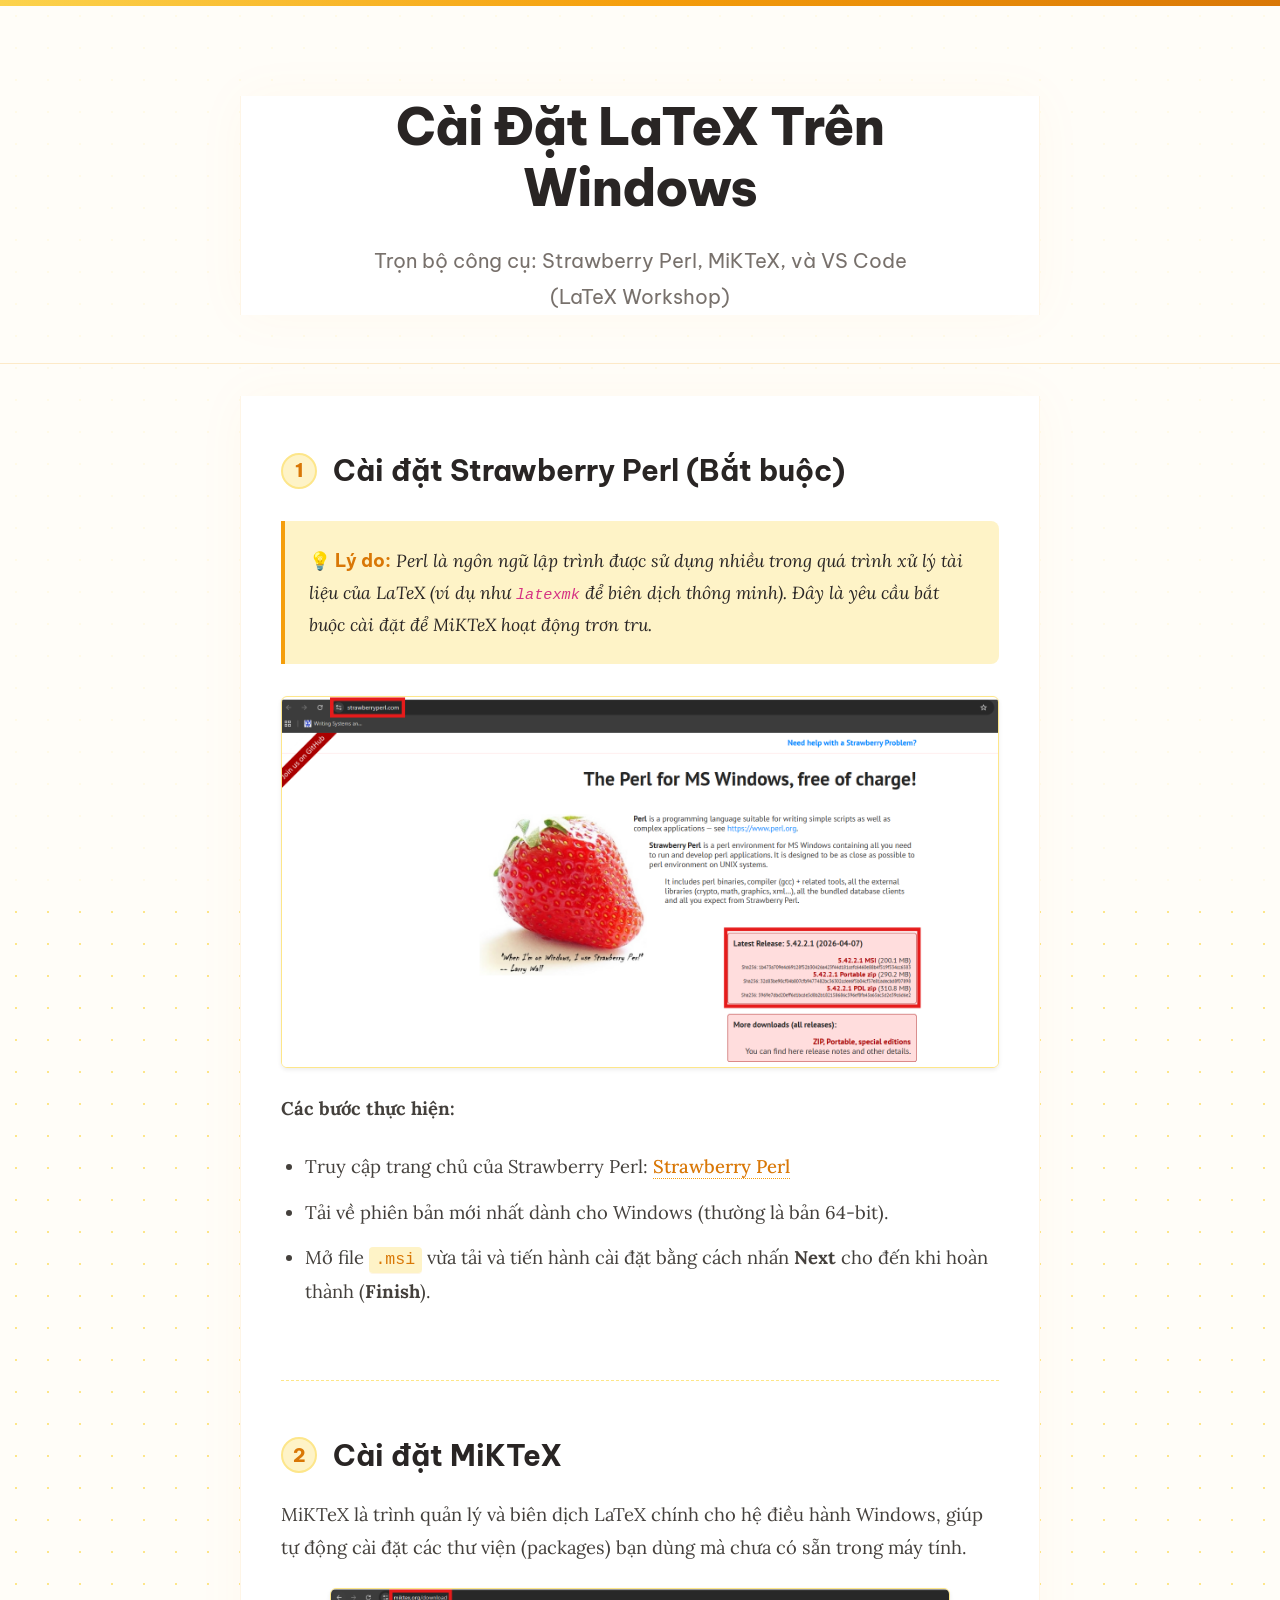
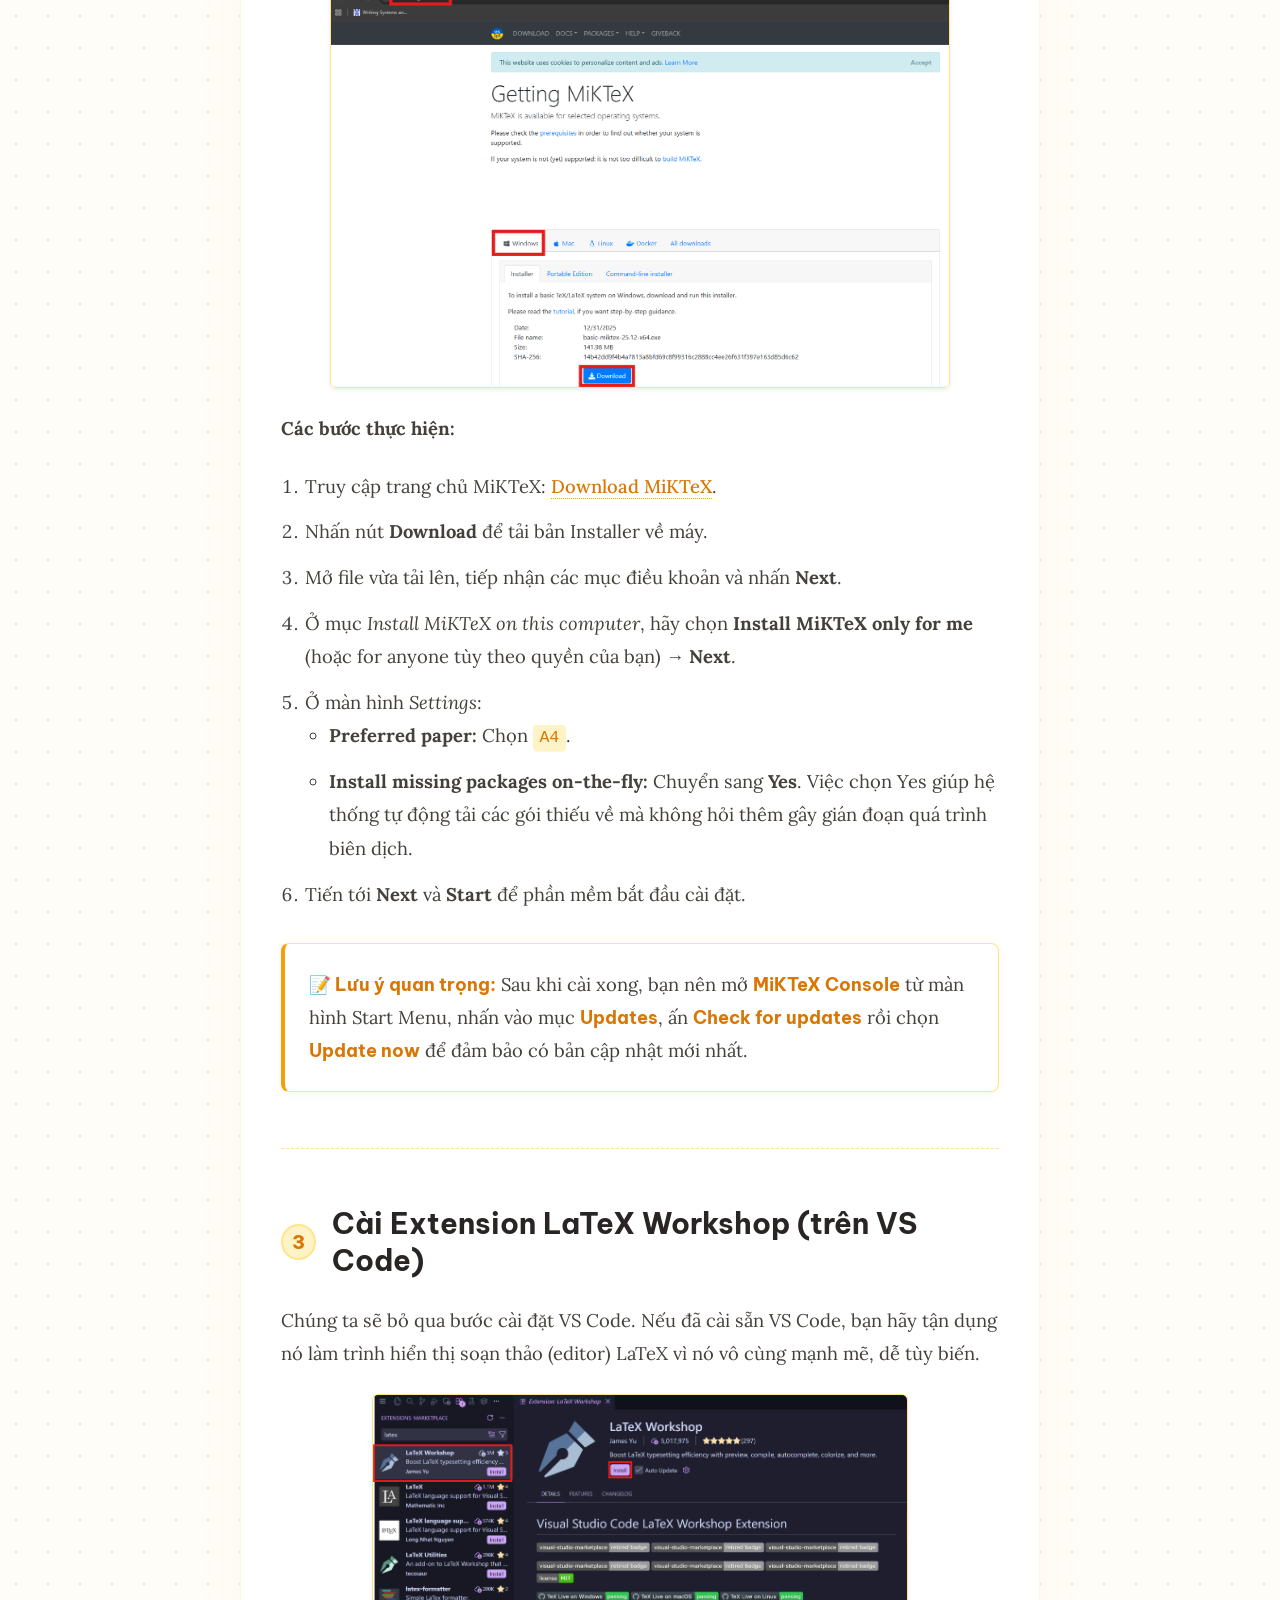
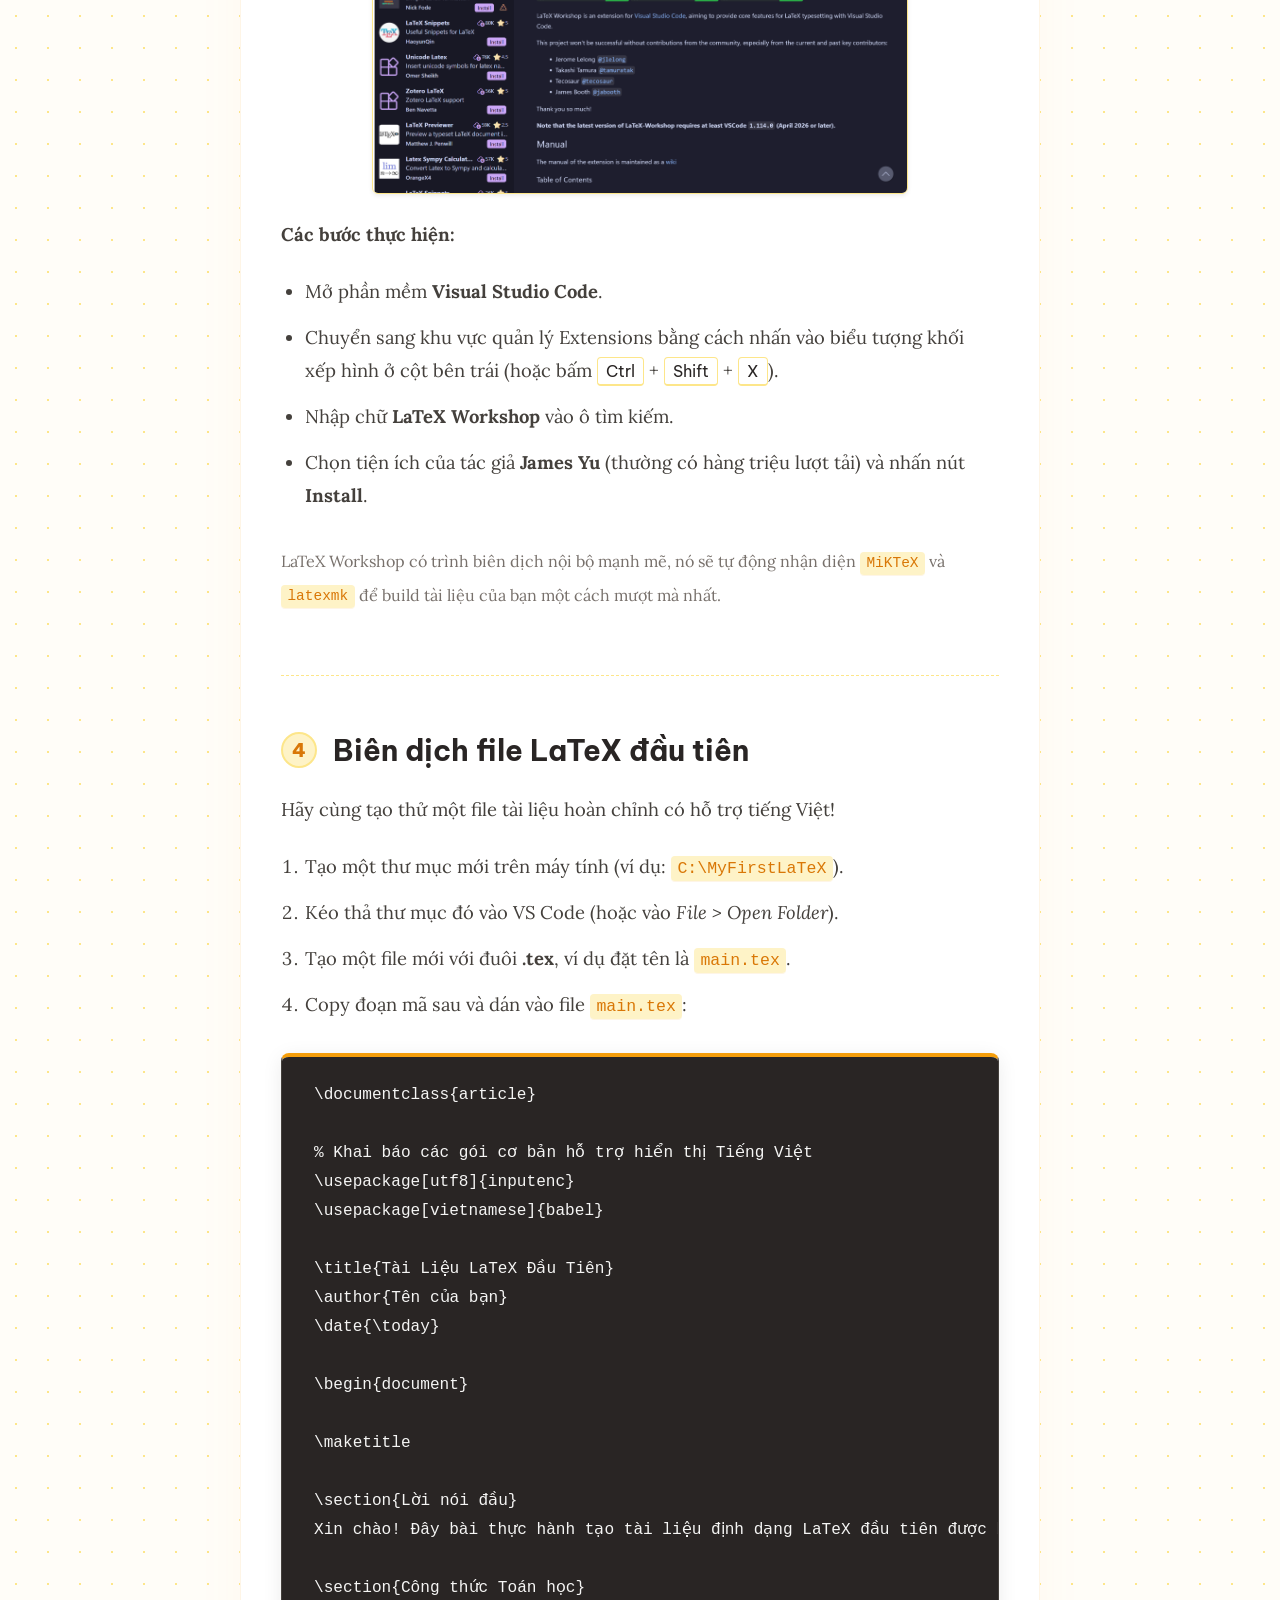
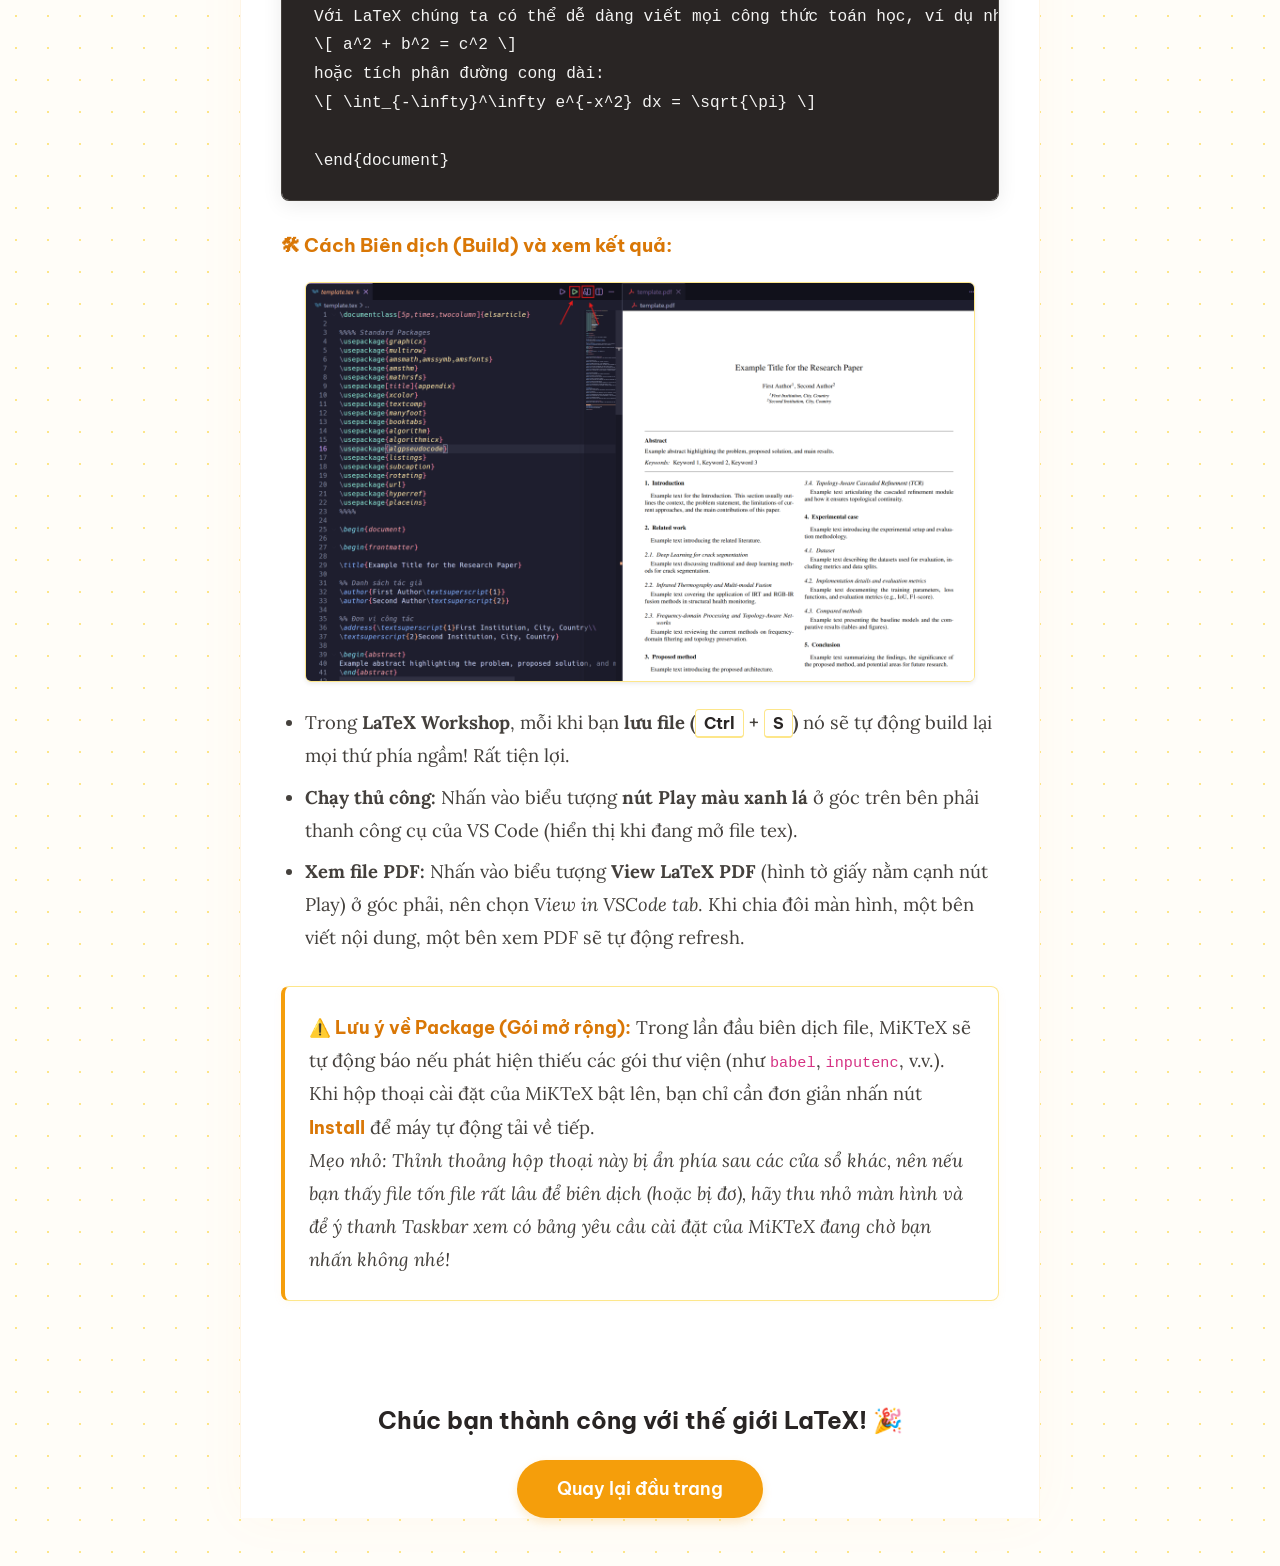
<file: latex_setup/index.html>
<!DOCTYPE html>
<html lang="vi">
<head>
    <meta charset="UTF-8">
    <meta name="viewport" content="width=device-width, initial-scale=1.0">
    <title>Hướng Dẫn Cài Đặt LaTeX Trên Windows</title>
    <meta name="description" content="Hướng dẫn chi tiết cài đặt MiKTeX, thiết lập VS Code với LaTeX Workshop và biên dịch tài liệu LaTeX đầu tiên.">
    <!-- Bootstrap 5 CSS -->
    <link href="https://cdn.jsdelivr.net/npm/bootstrap@5.3.0/dist/css/bootstrap.min.css" rel="stylesheet">
    <!-- Custom CSS -->
    <link href="style.css" rel="stylesheet">
</head>
<body>

    <header class="hero-header">
        <div class="container">
            <h1 class="display-4">Cài Đặt LaTeX Trên Windows</h1>
            <p>Trọn bộ công cụ: Strawberry Perl, MiKTeX, và VS Code (LaTeX Workshop)</p>
        </div>
    </header>

    <main class="container">
        
        <!-- Bước 1 -->
        <section class="glass-card" id="step1">
            <h2><span class="step-number">1</span> Cài đặt Strawberry Perl (Bắt buộc)</h2>
            <div class="highlight-box">
                <strong>💡 Lý do:</strong> Perl là ngôn ngữ lập trình được sử dụng nhiều trong quá trình xử lý tài liệu của LaTeX (ví dụ như <code>latexmk</code> để biên dịch thông minh). Đây là yêu cầu bắt buộc cài đặt để MiKTeX hoạt động trơn tru.
            </div>
            <div class="text-center my-4">
                <img src="asset/perl.png" alt="Cài đặt Strawberry Perl" class="img-fluid rounded shadow-sm" style="max-height: 400px; border: 1px solid var(--border);">
            </div>
            <p><strong>Các bước thực hiện:</strong></p>
            <ul>
                <li>Truy cập trang chủ của Strawberry Perl: <a href="https://strawberryperl.com/" target="_blank" rel="noopener">Strawberry Perl</a></li>
                <li>Tải về phiên bản mới nhất dành cho Windows (thường là bản 64-bit).</li>
                <li>Mở file <code>.msi</code> vừa tải và tiến hành cài đặt bằng cách nhấn <strong>Next</strong> cho đến khi hoàn thành (<strong>Finish</strong>).</li>
            </ul>
        </section>

        <!-- Bước 2 -->
        <section class="glass-card" id="step2">
            <h2><span class="step-number">2</span> Cài đặt MiKTeX</h2>
            <p>MiKTeX là trình quản lý và biên dịch LaTeX chính cho hệ điều hành Windows, giúp tự động cài đặt các thư viện (packages) bạn dùng mà chưa có sẵn trong máy tính.</p>
            <div class="text-center my-4">
                <img src="asset/miktex.png" alt="Cài đặt MiKTeX" class="img-fluid rounded shadow-sm" style="max-height: 400px; border: 1px solid var(--border);">
            </div>
            <p><strong>Các bước thực hiện:</strong></p>
            <ol>
                <li>Truy cập trang chủ MiKTeX: <a href="https://miktex.org/download" target="_blank" rel="noopener">Download MiKTeX</a>.</li>
                <li>Nhấn nút <strong>Download</strong> để tải bản Installer về máy.</li>
                <li>Mở file vừa tải lên, tiếp nhận các mục điều khoản và nhấn <strong>Next</strong>.</li>
                <li>Ở mục <em>Install MiKTeX on this computer</em>, hãy chọn <strong>Install MiKTeX only for me</strong> (hoặc for anyone tùy theo quyền của bạn) &rarr; <strong>Next</strong>.</li>
                <li>Ở màn hình <em>Settings</em>:
                    <ul>
                        <li><strong>Preferred paper:</strong> Chọn <code>A4</code>.</li>
                        <li><strong>Install missing packages on-the-fly:</strong> Chuyển sang <strong>Yes</strong>. Việc chọn Yes giúp hệ thống tự động tải các gói thiếu về mà không hỏi thêm gây gián đoạn quá trình biên dịch.</li>
                    </ul>
                </li>
                <li>Tiến tới <strong>Next</strong> và <strong>Start</strong> để phần mềm bắt đầu cài đặt.</li>
            </ol>
            <div class="alert alert-info mt-3" role="alert">
                <strong>📝 Lưu ý quan trọng:</strong> Sau khi cài xong, bạn nên mở <strong>MiKTeX Console</strong> từ màn hình Start Menu, nhấn vào mục <strong>Updates</strong>, ấn <strong>Check for updates</strong> rồi chọn <strong>Update now</strong> để đảm bảo có bản cập nhật mới nhất.
            </div>
        </section>

        <!-- Bước 3 -->
        <section class="glass-card" id="step3">
            <h2><span class="step-number">3</span> Cài Extension LaTeX Workshop (trên VS Code)</h2>
            <p>Chúng ta sẽ bỏ qua bước cài đặt VS Code. Nếu đã cài sẵn VS Code, bạn hãy tận dụng nó làm trình hiển thị soạn thảo (editor) LaTeX vì nó vô cùng mạnh mẽ, dễ tùy biến.</p>
            <div class="text-center my-4">
                <img src="asset/latex_workshop.png" alt="Cài đặt Extension LaTeX Workshop" class="img-fluid rounded shadow-sm" style="max-height: 400px; border: 1px solid var(--border);">
            </div>
            <p><strong>Các bước thực hiện:</strong></p>
            <ul>
                <li>Mở phần mềm <strong>Visual Studio Code</strong>.</li>
                <li>Chuyển sang khu vực quản lý Extensions bằng cách nhấn vào biểu tượng khối xếp hình ở cột bên trái (hoặc bấm <kbd>Ctrl</kbd> + <kbd>Shift</kbd> + <kbd>X</kbd>).</li>
                <li>Nhập chữ <strong>LaTeX Workshop</strong> vào ô tìm kiếm.</li>
                <li>Chọn tiện ích của tác giả <strong>James Yu</strong> (thường có hàng triệu lượt tải) và nhấn nút <strong>Install</strong>.</li>
            </ul>
            <p class="text-muted mt-3"><small>LaTeX Workshop có trình biên dịch nội bộ mạnh mẽ, nó sẽ tự động nhận diện <code>MiKTeX</code> và <code>latexmk</code> để build tài liệu của bạn một cách mượt mà nhất.</small></p>
        </section>

        <!-- Bước 4 -->
        <section class="glass-card" id="step4">
            <h2><span class="step-number">4</span> Biên dịch file LaTeX đầu tiên</h2>
            <p>Hãy cùng tạo thử một file tài liệu hoàn chỉnh có hỗ trợ tiếng Việt!</p>
            
            <ol>
                <li>Tạo một thư mục mới trên máy tính (ví dụ: <code>C:\MyFirstLaTeX</code>).</li>
                <li>Kéo thả thư mục đó vào VS Code (hoặc vào <em>File &gt; Open Folder</em>).</li>
                <li>Tạo một file mới với đuôi <strong>.tex</strong>, ví dụ đặt tên là <code>main.tex</code>.</li>
                <li>Copy đoạn mã sau và dán vào file <code>main.tex</code>:</li>
            </ol>

<pre><code>\documentclass{article}

% Khai báo các gói cơ bản hỗ trợ hiển thị Tiếng Việt
\usepackage[utf8]{inputenc}
\usepackage[vietnamese]{babel}

\title{Tài Liệu LaTeX Đầu Tiên}
\author{Tên của bạn}
\date{\today}

\begin{document}

\maketitle

\section{Lời nói đầu}
Xin chào! Đây bài thực hành tạo tài liệu định dạng LaTeX đầu tiên được biên dịch trên máy cá nhân của tôi qua VS Code và MiKTeX. LaTeX mang lại khả năng trình bày văn bản cực kì chuyên nghiệp và nhất quán.

\section{Công thức Toán học}
Với LaTeX chúng ta có thể dễ dàng viết mọi công thức toán học, ví dụ như định lý Pytago:
\[ a^2 + b^2 = c^2 \]
hoặc tích phân đường cong dài:
\[ \int_{-\infty}^\infty e^{-x^2} dx = \sqrt{\pi} \]

\end{document}</code></pre>

            <h5 class="mt-4 mb-3">🛠 Cách Biên dịch (Build) và xem kết quả:</h5>
            <div class="text-center my-4">
                <img src="asset/build_tex.png" alt="Cách biên dịch file LaTeX trên VS Code" class="img-fluid rounded shadow-sm" style="max-height: 400px; border: 1px solid var(--border);">
            </div>
            <ul>
                <li class="mb-2">Trong <strong>LaTeX Workshop</strong>, mỗi khi bạn <strong>lưu file (<kbd>Ctrl</kbd> + <kbd>S</kbd>)</strong> nó sẽ tự động build lại mọi thứ phía ngầm! Rất tiện lợi.</li>
                <li class="mb-2"><strong>Chạy thủ công:</strong> Nhấn vào biểu tượng <strong>nút Play màu xanh lá</strong> ở góc trên bên phải thanh công cụ của VS Code (hiển thị khi đang mở file tex).</li>
                <li class="mb-2"><strong>Xem file PDF:</strong> Nhấn vào biểu tượng <strong>View LaTeX PDF</strong> (hình tờ giấy nằm cạnh nút Play) ở góc phải, nên chọn <em>View in VSCode tab</em>. Khi chia đôi màn hình, một bên viết nội dung, một bên xem PDF sẽ tự động refresh.</li>
            </ul>

            <div class="alert alert-info mt-4" role="alert">
                <strong>⚠️ Lưu ý về Package (Gói mở rộng):</strong> Trong lần đầu biên dịch file, MiKTeX sẽ tự động báo nếu phát hiện thiếu các gói thư viện (như <code>babel</code>, <code>inputenc</code>, v.v.). Khi hộp thoại cài đặt của MiKTeX bật lên, bạn chỉ cần đơn giản nhấn nút <strong>Install</strong> để máy tự động tải về tiếp. <br>
                <em>Mẹo nhỏ: Thỉnh thoảng hộp thoại này bị ẩn phía sau các cửa sổ khác, nên nếu bạn thấy file tốn file rất lâu để biên dịch (hoặc bị đơ), hãy thu nhỏ màn hình và để ý thanh Taskbar xem có bảng yêu cầu cài đặt của MiKTeX đang chờ bạn nhấn không nhé!</em>
            </div>

        </section>
        
        <div class="text-center mt-5 mb-5" style="animation: fadeInUp 0.8s ease-out 1s backwards;">
            <h4 class="mb-4" style="font-family: 'Be Vietnam Pro', sans-serif; font-weight: 700;">Chúc bạn thành công với thế giới LaTeX! 🎉</h4>
            <a href="#" class="btn-custom" onclick="window.scrollTo(0,0); return false;">Quay lại đầu trang</a>
        </div>
    </main>

    <!-- Bootstrap 5 JS Bundle -->
    <script src="https://cdn.jsdelivr.net/npm/bootstrap@5.3.0/dist/js/bootstrap.bundle.min.js"></script>
</body>
</html>
</file>
<file: latex_setup/style.css>
@import url('https://fonts.googleapis.com/css2?family=Lora:ital,wght@0,400;0,500;0,600;0,700;1,400;1,500&family=Be+Vietnam+Pro:ital,wght@0,400;0,500;0,600;0,700;0,800;1,400&display=swap');

:root {
  /* Warm Yellow & White Palette */
  --primary: #f59e0b;      /* Yellow/Amber 500 */
  --primary-dark: #d97706; /* Amber 600 */
  --primary-light: #fef3c7;/* Amber 100 */
  
  --bg-color: #fffdf8;     /* Very soft warm off-white background */
  --surface: #ffffff;      /* Pure white for the 'paper' */
  
  --text-title: #292524;   /* Warm dark grey for titles */
  --text-body: #44403c;    /* Soft dark grey for reading comfort */
  --text-muted: #78716c;   /* Lighter grey for meta text */
  
  --border: #fde68a;       /* Amber 200 */
  --radius: 8px;
}

body {
  font-family: 'Lora', serif; /* Classic blog serif font */
  background-color: var(--bg-color);
  color: var(--text-body);
  font-size: 1.15rem;
  line-height: 1.8;
  margin: 0;
  padding: 0;
  -webkit-font-smoothing: antialiased;
  
  /* Very subtle warm dot pattern for texture outside the paper */
  background-image: radial-gradient(var(--border) 1px, transparent 1px);
  background-size: 32px 32px;
}

body::before {
  content: "";
  position: fixed;
  top: 0; left: 0; right: 0; bottom: 0;
  background: var(--bg-color);
  opacity: 0.85;
  z-index: -1;
}

html {
  scroll-behavior: smooth;
}

/* Container restriction for blog readability (The Paper Effect) */
.container {
  max-width: 800px !important;
  margin: 0 auto;
  padding: 0 2.5rem;
  background-color: var(--surface);
  box-shadow: 0 0 50px rgba(245, 158, 11, 0.04);
  border-left: 1px solid rgba(245, 158, 11, 0.1);
  border-right: 1px solid rgba(245, 158, 11, 0.1);
}

/* Header Redesign - Minimalist Blog Title */
.hero-header {
  padding: 6rem 0 3rem;
  margin-bottom: 2rem;
  text-align: center;
  border-bottom: 1px solid rgba(245, 158, 11, 0.2);
  background: transparent;
  box-shadow: none;
  border-radius: 0;
  position: relative;
}

/* Top decorative warm bar */
.hero-header::before {
  content: '';
  position: absolute;
  top: 0; left: 0; right: 0; height: 6px;
  background: linear-gradient(90deg, #fcd34d, #f59e0b, #d97706);
}

.hero-header h1 {
  font-family: 'Be Vietnam Pro', sans-serif;
  font-weight: 800;
  font-size: 3.2rem;
  line-height: 1.2;
  color: var(--text-title);
  letter-spacing: -1px;
  margin-bottom: 1.5rem;
}

.hero-header p {
  font-family: 'Be Vietnam Pro', sans-serif;
  font-size: 1.25rem;
  color: var(--text-muted);
  max-width: 600px;
  margin: 0 auto;
  font-weight: 400;
}

/* Sections - reset glass card to minimal blog sections */
.glass-card {
  background: transparent;
  backdrop-filter: none;
  border: none;
  box-shadow: none;
  padding: 2.5rem 0;
  margin-bottom: 0;
  border-bottom: 1px dashed var(--border);
  border-radius: 0;
  transform: none;
  transition: none;
  animation: none;
}

.glass-card:last-of-type {
  border-bottom: none;
}

.glass-card:hover {
  transform: none;
  box-shadow: none;
  background: transparent;
}

/* Headings */
h2, h3, h4, h5, h6 {
  font-family: 'Be Vietnam Pro', sans-serif;
  color: var(--text-title);
  font-weight: 700;
  line-height: 1.3;
}

h2 {
  font-size: 1.8rem;
  margin-top: 1rem;
  margin-bottom: 1.5rem;
  display: flex;
  align-items: center;
}

h5 {
  font-size: 1.2rem;
  color: var(--primary-dark);
}

/* Step Numbers */
.step-number {
  background: var(--primary-light);
  color: var(--primary-dark);
  width: 36px;
  height: 36px;
  display: inline-flex;
  align-items: center;
  justify-content: center;
  border-radius: 50%;
  font-family: 'Be Vietnam Pro', sans-serif;
  font-weight: 800;
  font-size: 1.2rem;
  margin-right: 1rem;
  box-shadow: none;
  border: 2px solid var(--border);
}

p {
  margin-bottom: 1.5rem;
}

/* Highlight boxes for tips/notes - Quote style */
.highlight-box {
  background: var(--primary-light);
  border-left: 4px solid var(--primary);
  padding: 1.5rem;
  border-radius: 0 var(--radius) var(--radius) 0;
  margin: 2rem 0;
  color: var(--text-title);
  font-style: italic;
  font-size: 1.1rem;
}

.highlight-box strong {
  font-style: normal;
  font-family: 'Be Vietnam Pro', sans-serif;
  color: var(--primary-dark);
}

/* Code Blocks */
pre {
  background: #292524 !important; /* Warm dark stone color */
  color: #f5f5f4 !important; /* Soft white */
  padding: 1.5rem 2rem;
  border-radius: var(--radius);
  overflow-x: auto;
  box-shadow: 0 4px 20px rgba(0,0,0,0.08);
  margin: 2rem 0;
  border: 1px solid #44403c;
  border-top: 4px solid var(--primary);
}

code {
  font-family: 'Fira Code', 'JetBrains Mono', Consolas, monospace;
  font-size: 0.95rem;
  line-height: 1.6;
}

/* Inline code inside p/li */
p code, li code {
  background-color: var(--primary-light);
  color: var(--primary-dark);
  padding: 0.2rem 0.4rem;
  border-radius: 4px;
  font-size: 0.9em;
  font-family: 'Fira Code', 'JetBrains Mono', Consolas, monospace;
  box-shadow: 0 1px 0 rgba(245, 158, 11, 0.1);
}

ul, ol {
  padding-left: 1.5rem;
  margin-bottom: 2rem;
}

li {
  margin-bottom: 0.8rem;
}

/* Links */
a {
  color: var(--primary-dark);
  text-decoration: none;
  border-bottom: 1px dotted var(--primary);
  font-weight: 500;
  transition: all 0.2s ease;
}

a:hover {
  color: var(--primary);
  border-bottom: 1px solid var(--primary);
  background-color: var(--primary-light);
}

/* Keyboard keys */
kbd {
  background-color: var(--surface);
  color: var(--text-title);
  border: 1px solid var(--border);
  border-bottom: 2px solid var(--border);
  border-radius: 4px;
  padding: 0.2rem 0.5rem;
  font-size: 0.85em;
  font-family: 'Be Vietnam Pro', sans-serif;
}

/* Buttons */
.btn-custom {
  background: var(--primary);
  color: #ffffff;
  border: none;
  border-radius: 30px;
  padding: 0.8rem 2.5rem;
  font-family: 'Be Vietnam Pro', sans-serif;
  font-weight: 600;
  font-size: 1.1rem;
  transition: all 0.2s;
  box-shadow: 0 4px 10px rgba(245, 158, 11, 0.2);
  display: inline-block;
  text-decoration: none;
  border: none !important;
}

.btn-custom:hover {
  background: var(--primary-dark);
  transform: translateY(-2px);
  box-shadow: 0 6px 15px rgba(217, 119, 6, 0.3);
  color: #ffffff;
  text-decoration: none;
}

/* Bootstrap Alert overrides */
.alert-info {
  background-color: var(--surface);
  border: 1px solid var(--border);
  border-left: 4px solid var(--primary);
  color: var(--text-body);
  border-radius: var(--radius);
  padding: 1.5rem;
  margin-top: 2rem;
  box-shadow: 0 2px 10px rgba(245, 158, 11, 0.05);
}

.alert-info strong {
  color: var(--primary-dark);
  font-family: 'Be Vietnam Pro', sans-serif;
  font-size: 1.1rem;
}

.text-muted {
  color: var(--text-muted) !important;
}
</file>
